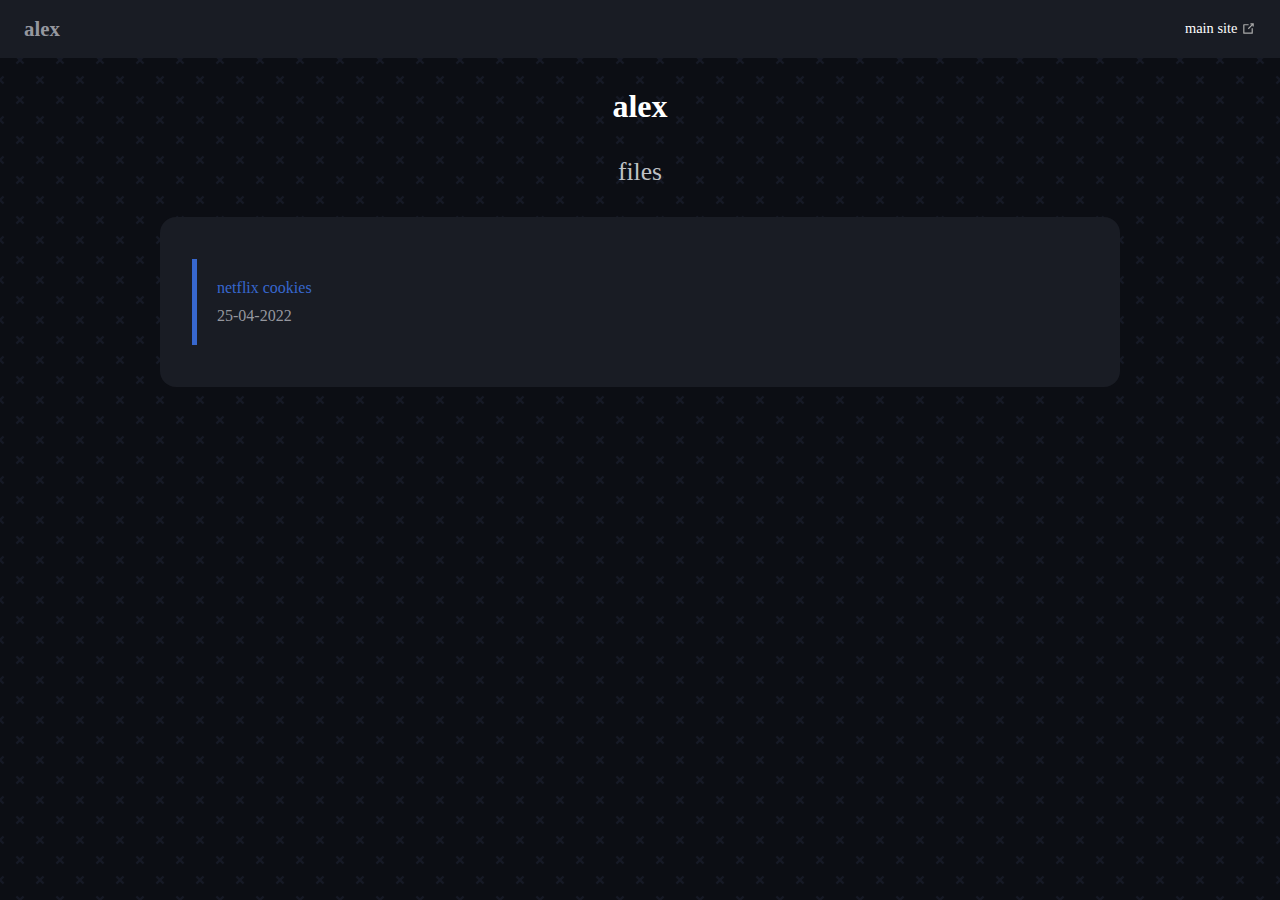
<file: index.html>
<!DOCTYPE html>
<html lang="en-US">
  <head>
    <meta charset="utf-8">
    <meta name="viewport" content="width=device-width,initial-scale=1">
    <title>Files| Alex</title>
    <meta name="generator" content="VuePress 1.8.2">
    
    <meta name="description" content="files">
    <meta name="theme-color" content="#3767CE">
    <meta name="apple-mobile-web-app-title" content="alex">
    <meta name="apple-mobile-web-app-status-bar-style" content="black">
    
    <link rel="preload" href="/assets/css/0.styles.2f4590cc.css" as="style"><link rel="preload" href="/assets/js/app.ffc2a4d2.js" as="script"><link rel="preload" href="/assets/js/2.497587aa.js" as="script"><link rel="preload" href="/assets/js/8.22786b59.js" as="script"><link rel="preload" href="/assets/js/3.29d4c117.js" as="script"><link rel="prefetch" href="/assets/js/4.9f9c4ed5.js"><link rel="prefetch" href="/assets/js/5.2791d654.js"><link rel="prefetch" href="/assets/js/6.e70f5b84.js"><link rel="prefetch" href="/assets/js/7.c3aea230.js"><link rel="prefetch" href="/assets/js/9.287feea5.js">
    <link rel="stylesheet" href="/assets/css/0.styles.2f4590cc.css">
  </head>
  <body>
    <div id="app" data-server-rendered="true"><div class="theme-container no-sidebar"><header class="navbar"><div class="sidebar-button"><svg xmlns="http://www.w3.org/2000/svg" aria-hidden="true" role="img" viewBox="0 0 448 512" class="icon"><path fill="currentColor" d="M436 124H12c-6.627 0-12-5.373-12-12V80c0-6.627 5.373-12 12-12h424c6.627 0 12 5.373 12 12v32c0 6.627-5.373 12-12 12zm0 160H12c-6.627 0-12-5.373-12-12v-32c0-6.627 5.373-12 12-12h424c6.627 0 12 5.373 12 12v32c0 6.627-5.373 12-12 12zm0 160H12c-6.627 0-12-5.373-12-12v-32c0-6.627 5.373-12 12-12h424c6.627 0 12 5.373 12 12v32c0 6.627-5.373 12-12 12z"></path></svg></div> <a href="/" aria-current="page" class="home-link router-link-exact-active router-link-active"><!----> <span class="site-name">alex</span></a> <div class="links"><!----> <nav class="nav-links can-hide"><div class="nav-item"><a href="https://alex-i7.cf/" target="_blank" rel="noopener noreferrer" class="nav-link external">
  main site
  <span><svg xmlns="http://www.w3.org/2000/svg" aria-hidden="true" focusable="false" x="0px" y="0px" viewBox="0 0 100 100" width="15" height="15" class="icon outbound"><path fill="currentColor" d="M18.8,85.1h56l0,0c2.2,0,4-1.8,4-4v-32h-8v28h-48v-48h28v-8h-32l0,0c-2.2,0-4,1.8-4,4v56C14.8,83.3,16.6,85.1,18.8,85.1z"></path> <polygon fill="currentColor" points="45.7,48.7 51.3,54.3 77.2,28.5 77.2,37.2 85.2,37.2 85.2,14.9 62.8,14.9 62.8,22.9 71.5,22.9"></polygon></svg> <span class="sr-only">(opens new window)</span></span></a></div> <!----></nav></div></header> <div class="sidebar-mask"></div> <aside class="sidebar"><nav class="nav-links"><div class="nav-item"><a href="https://alex-i7.cf/" target="_blank" rel="noopener noreferrer" class="nav-link external">
  main site
  <span><svg xmlns="http://www.w3.org/2000/svg" aria-hidden="true" focusable="false" x="0px" y="0px" viewBox="0 0 100 100" width="15" height="15" class="icon outbound"><path fill="currentColor" d="M18.8,85.1h56l0,0c2.2,0,4-1.8,4-4v-32h-8v28h-48v-48h28v-8h-32l0,0c-2.2,0-4,1.8-4,4v56C14.8,83.3,16.6,85.1,18.8,85.1z"></path> <polygon fill="currentColor" points="45.7,48.7 51.3,54.3 77.2,28.5 77.2,37.2 85.2,37.2 85.2,14.9 62.8,14.9 62.8,22.9 71.5,22.9"></polygon></svg> <span class="sr-only">(opens new window)</span></span></a></div> <!----></nav>  <!----> </aside> <main aria-labelledby="main-title" class="home"><header class="hero"><!----> <h1 id="main-title">
      files
    </h1><!----></header> <!----> <div class="theme-default-content custom content__default"><div data-v-7b74d2ec><div data-v-7b74d2ec><a href="https://cdn.discordapp.com/attachments/967507259800297613/968143410953347142/www.netflix.com_25-04-2022.json" target="_blank" data-v-7b74d2ec><div class="post" data-v-7b74d2ec>
          netflix cookies
          <div class="description" data-v-7b74d2ec>
            25-04-2022
          </div></div></a></div></div></div> <!----></main></div><div class="global-ui"></div></div>
    <script src="/assets/js/app.ffc2a4d2.js" defer></script><script src="/assets/js/2.497587aa.js" defer></script><script src="/assets/js/8.22786b59.js" defer></script><script src="/assets/js/3.29d4c117.js" defer></script>
  </body>
</html>
</file>
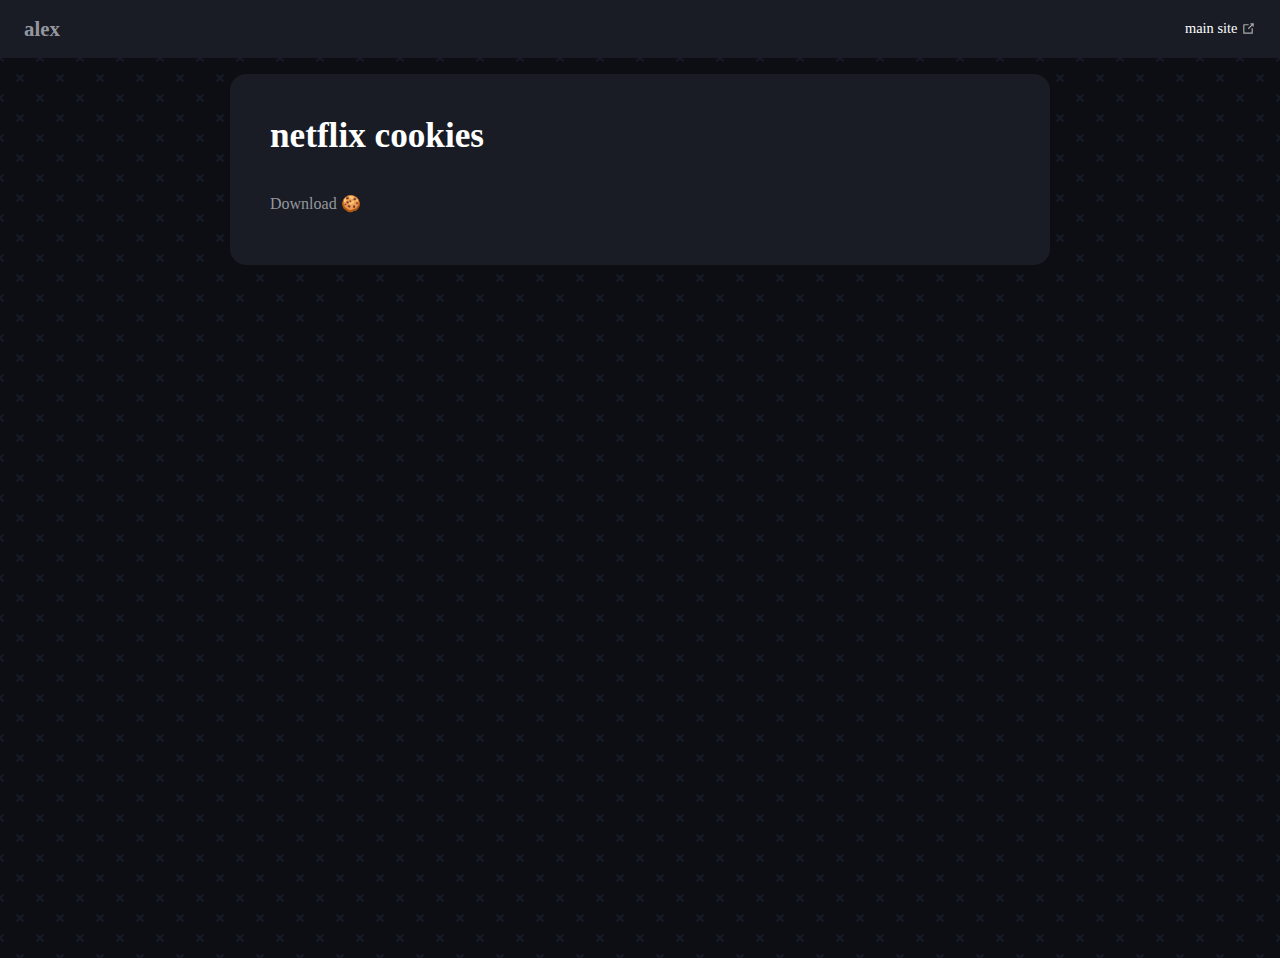
<file: posts/25-4-22/index.html>
<!DOCTYPE html>
<html lang="en-US">
  <head>
    <meta charset="utf-8">
    <meta name="viewport" content="width=device-width,initial-scale=1">
    <title>netflix cookies | alex</title>
    <meta name="generator" content="VuePress 1.8.2">
    
    <meta name="description" content="25-04-2022">
    <meta name="theme-color" content="#3767CE">
    <meta name="apple-mobile-web-app-title" content="alex">
    <meta name="apple-mobile-web-app-status-bar-style" content="black">
    
    <link rel="preload" href="/assets/css/0.styles.2f4590cc.css" as="style"><link rel="preload" href="/assets/js/app.ffc2a4d2.js" as="script"><link rel="preload" href="/assets/js/2.497587aa.js" as="script"><link rel="preload" href="/assets/js/9.287feea5.js" as="script"><link rel="prefetch" href="/assets/js/3.29d4c117.js"><link rel="prefetch" href="/assets/js/4.9f9c4ed5.js"><link rel="prefetch" href="/assets/js/5.2791d654.js"><link rel="prefetch" href="/assets/js/6.e70f5b84.js"><link rel="prefetch" href="/assets/js/7.c3aea230.js"><link rel="prefetch" href="/assets/js/8.22786b59.js">
    <link rel="stylesheet" href="/assets/css/0.styles.2f4590cc.css">
  </head>
  <body>
    <div id="app" data-server-rendered="true"><div class="theme-container no-sidebar"><header class="navbar"><div class="sidebar-button"><svg xmlns="http://www.w3.org/2000/svg" aria-hidden="true" role="img" viewBox="0 0 448 512" class="icon"><path fill="currentColor" d="M436 124H12c-6.627 0-12-5.373-12-12V80c0-6.627 5.373-12 12-12h424c6.627 0 12 5.373 12 12v32c0 6.627-5.373 12-12 12zm0 160H12c-6.627 0-12-5.373-12-12v-32c0-6.627 5.373-12 12-12h424c6.627 0 12 5.373 12 12v32c0 6.627-5.373 12-12 12zm0 160H12c-6.627 0-12-5.373-12-12v-32c0-6.627 5.373-12 12-12h424c6.627 0 12 5.373 12 12v32c0 6.627-5.373 12-12 12z"></path></svg></div> <a href="/" class="home-link router-link-active"><!----> <span class="site-name">alex</span></a> <div class="links"><!----> <nav class="nav-links can-hide"><div class="nav-item"><a href="https://alex-i7.cf/" target="_blank" rel="noopener noreferrer" class="nav-link external">
  main site
  <span><svg xmlns="http://www.w3.org/2000/svg" aria-hidden="true" focusable="false" x="0px" y="0px" viewBox="0 0 100 100" width="15" height="15" class="icon outbound"><path fill="currentColor" d="M18.8,85.1h56l0,0c2.2,0,4-1.8,4-4v-32h-8v28h-48v-48h28v-8h-32l0,0c-2.2,0-4,1.8-4,4v56C14.8,83.3,16.6,85.1,18.8,85.1z"></path> <polygon fill="currentColor" points="45.7,48.7 51.3,54.3 77.2,28.5 77.2,37.2 85.2,37.2 85.2,14.9 62.8,14.9 62.8,22.9 71.5,22.9"></polygon></svg> <span class="sr-only">(opens new window)</span></span></a></div> <!----></nav></div></header> <div class="sidebar-mask"></div> <aside class="sidebar"><nav class="nav-links"><div class="nav-item"><a href="https://alex-i7.cf/" target="_blank" rel="noopener noreferrer" class="nav-link external">
  main site
  <span><svg xmlns="http://www.w3.org/2000/svg" aria-hidden="true" focusable="false" x="0px" y="0px" viewBox="0 0 100 100" width="15" height="15" class="icon outbound"><path fill="currentColor" d="M18.8,85.1h56l0,0c2.2,0,4-1.8,4-4v-32h-8v28h-48v-48h28v-8h-32l0,0c-2.2,0-4,1.8-4,4v56C14.8,83.3,16.6,85.1,18.8,85.1z"></path> <polygon fill="currentColor" points="45.7,48.7 51.3,54.3 77.2,28.5 77.2,37.2 85.2,37.2 85.2,14.9 62.8,14.9 62.8,22.9 71.5,22.9"></polygon></svg> <span class="sr-only">(opens new window)</span></span></a></div> <!----></nav>  <!----> </aside> <main class="page"> <div class="theme-default-content content__default"><h1 id="frontmatter-title"><a href="#frontmatter-title" class="header-anchor">#</a> netflix cookies</h1> <p>Download 🍪</p></div> <footer class="page-edit"><!----> <!----></footer> <!----> </main></div><div class="global-ui"></div></div>
    <script src="/assets/js/app.ffc2a4d2.js" defer></script><script src="/assets/js/2.497587aa.js" defer></script><script src="/assets/js/9.287feea5.js" defer></script>
  </body>
</html>
</file>
<file: assets/css/0.styles.2f4590cc.css>
code[class*=language-],pre[class*=language-]{color:#ccc;background:none;font-family:Consolas,Monaco,Andale Mono,Ubuntu Mono,monospace;font-size:1em;text-align:left;white-space:pre;word-spacing:normal;word-break:normal;word-wrap:normal;line-height:1.5;-moz-tab-size:4;-o-tab-size:4;tab-size:4;-webkit-hyphens:none;-ms-hyphens:none;hyphens:none}pre[class*=language-]{padding:1em;margin:.5em 0;overflow:auto}:not(pre)>code[class*=language-],pre[class*=language-]{background:#2d2d2d}:not(pre)>code[class*=language-]{padding:.1em;border-radius:.3em;white-space:normal}.token.block-comment,.token.cdata,.token.comment,.token.doctype,.token.prolog{color:#999}.token.punctuation{color:#ccc}.token.attr-name,.token.deleted,.token.namespace,.token.tag{color:#e2777a}.token.function-name{color:#6196cc}.token.boolean,.token.function,.token.number{color:#f08d49}.token.class-name,.token.constant,.token.property,.token.symbol{color:#f8c555}.token.atrule,.token.builtin,.token.important,.token.keyword,.token.selector{color:#cc99cd}.token.attr-value,.token.char,.token.regex,.token.string,.token.variable{color:#7ec699}.token.entity,.token.operator,.token.url{color:#67cdcc}.token.bold,.token.important{font-weight:700}.token.italic{font-style:italic}.token.entity{cursor:help}.token.inserted{color:green}.theme-default-content code{color:#aaacb2;padding:.25rem .5rem;margin:0;font-size:.85em;background-color:rgba(27,31,35,.05);border-radius:3px}.theme-default-content code .token.deleted{color:#ec5975}.theme-default-content code .token.inserted{color:#3767ce}.theme-default-content pre,.theme-default-content pre[class*=language-]{line-height:1.4;padding:1.25rem 1.5rem;margin:.85rem 0;background-color:#282c34;border-radius:6px;overflow:auto}.theme-default-content pre[class*=language-] code,.theme-default-content pre code{color:#fff;padding:0;background-color:transparent;border-radius:0}div[class*=language-]{position:relative;background-color:#282c34;border-radius:6px}div[class*=language-] .highlight-lines{-webkit-user-select:none;user-select:none;padding-top:1.3rem;position:absolute;top:0;left:0;width:100%;line-height:1.4}div[class*=language-] .highlight-lines .highlighted{background-color:rgba(0,0,0,.66)}div[class*=language-] pre,div[class*=language-] pre[class*=language-]{background:transparent;position:relative;z-index:1}div[class*=language-]:before{position:absolute;z-index:3;top:.8em;right:1em;font-size:.75rem;color:hsla(0,0%,100%,.4)}div[class*=language-]:not(.line-numbers-mode) .line-numbers-wrapper{display:none}div[class*=language-].line-numbers-mode .highlight-lines .highlighted{position:relative}div[class*=language-].line-numbers-mode .highlight-lines .highlighted:before{content:" ";position:absolute;z-index:3;left:0;top:0;display:block;width:3.5rem;height:100%;background-color:rgba(0,0,0,.66)}div[class*=language-].line-numbers-mode pre{padding-left:4.5rem;vertical-align:middle}div[class*=language-].line-numbers-mode .line-numbers-wrapper{position:absolute;top:0;width:3.5rem;text-align:center;color:hsla(0,0%,100%,.3);padding:1.25rem 0;line-height:1.4}div[class*=language-].line-numbers-mode .line-numbers-wrapper br{-webkit-user-select:none;user-select:none}div[class*=language-].line-numbers-mode .line-numbers-wrapper .line-number{position:relative;z-index:4;-webkit-user-select:none;user-select:none;font-size:.85em}div[class*=language-].line-numbers-mode:after{content:"";position:absolute;z-index:2;top:0;left:0;width:3.5rem;height:100%;border-radius:6px 0 0 6px;border-right:1px solid rgba(0,0,0,.66);background-color:#282c34}div[class~=language-js]:before{content:"js"}div[class~=language-ts]:before{content:"ts"}div[class~=language-html]:before{content:"html"}div[class~=language-md]:before{content:"md"}div[class~=language-vue]:before{content:"vue"}div[class~=language-css]:before{content:"css"}div[class~=language-sass]:before{content:"sass"}div[class~=language-scss]:before{content:"scss"}div[class~=language-less]:before{content:"less"}div[class~=language-stylus]:before{content:"stylus"}div[class~=language-go]:before{content:"go"}div[class~=language-java]:before{content:"java"}div[class~=language-c]:before{content:"c"}div[class~=language-sh]:before{content:"sh"}div[class~=language-yaml]:before{content:"yaml"}div[class~=language-py]:before{content:"py"}div[class~=language-docker]:before{content:"docker"}div[class~=language-dockerfile]:before{content:"dockerfile"}div[class~=language-makefile]:before{content:"makefile"}div[class~=language-javascript]:before{content:"js"}div[class~=language-typescript]:before{content:"ts"}div[class~=language-markup]:before{content:"html"}div[class~=language-markdown]:before{content:"md"}div[class~=language-json]:before{content:"json"}div[class~=language-ruby]:before{content:"rb"}div[class~=language-python]:before{content:"py"}div[class~=language-bash]:before{content:"sh"}div[class~=language-php]:before{content:"php"}.custom-block .custom-block-title{font-weight:600;margin-bottom:-.4rem}.custom-block.danger,.custom-block.tip,.custom-block.warning{padding:.1rem 1.5rem;border-left-width:.5rem;border-left-style:solid;margin:1rem 0}.custom-block.tip{background-color:#f3f5f7;border-color:#42b983}.custom-block.warning{background-color:rgba(255,229,100,.3);border-color:#e7c000;color:#6b5900}.custom-block.warning .custom-block-title{color:#b29400}.custom-block.warning a{color:#95979f}.custom-block.danger{background-color:#ffe6e6;border-color:#c00;color:#4d0000}.custom-block.danger .custom-block-title{color:#900}.custom-block.danger a{color:#95979f}.custom-block.details{display:block;position:relative;border-radius:2px;margin:1.6em 0;padding:1.6em;background-color:#eee}.custom-block.details h4{margin-top:0}.custom-block.details figure:last-child,.custom-block.details p:last-child{margin-bottom:0;padding-bottom:0}.custom-block.details summary{outline:none;cursor:pointer}.arrow{display:inline-block;width:0;height:0}.arrow.up{border-bottom:6px solid #ccc}.arrow.down,.arrow.up{border-left:4px solid transparent;border-right:4px solid transparent}.arrow.down{border-top:6px solid #ccc}.arrow.right{border-left:6px solid #ccc}.arrow.left,.arrow.right{border-top:4px solid transparent;border-bottom:4px solid transparent}.arrow.left{border-right:6px solid #ccc}.theme-default-content:not(.custom){max-width:740px;margin:0 auto;padding:2rem 2.5rem}@media (max-width:959px){.theme-default-content:not(.custom){padding:2rem}}@media (max-width:419px){.theme-default-content:not(.custom){padding:1.5rem}}.table-of-contents .badge{vertical-align:middle}body,html{padding:0;margin:0;background-color:#fff}body{font-family:-apple-system,BlinkMacSystemFont,Segoe UI,Roboto,Oxygen,Ubuntu,Cantarell,Fira Sans,Droid Sans,Helvetica Neue,sans-serif;-webkit-font-smoothing:antialiased;-moz-osx-font-smoothing:grayscale;font-size:16px;color:#95979f}.page{padding-left:20rem}.navbar{z-index:20;right:0;height:3.6rem;background-color:#fff;box-sizing:border-box;border-bottom:1px solid #191c24}.navbar,.sidebar-mask{position:fixed;top:0;left:0}.sidebar-mask{z-index:9;width:100vw;height:100vh;display:none}.sidebar{font-size:16px;background-color:#fff;width:20rem;position:fixed;z-index:10;margin:0;top:3.6rem;left:0;bottom:0;box-sizing:border-box;border-right:1px solid #191c24;overflow-y:auto}.theme-default-content:not(.custom)>:first-child{margin-top:3.6rem}.theme-default-content:not(.custom) a:hover{text-decoration:underline}.theme-default-content:not(.custom) p.demo{padding:1rem 1.5rem;border:1px solid #ddd;border-radius:4px}.theme-default-content:not(.custom) img{max-width:100%}.theme-default-content.custom{padding:0;margin:0}.theme-default-content.custom img{max-width:100%}a{font-weight:500;text-decoration:none}a,p a code{color:#3767ce}p a code{font-weight:400}kbd{background:#eee;border:.15rem solid #ddd;border-bottom:.25rem solid #ddd;border-radius:.15rem;padding:0 .15em}blockquote{font-size:1rem;color:#999;border-left:.2rem solid #dfe2e5;margin:1rem 0;padding:.25rem 0 .25rem 1rem}blockquote>p{margin:0}ol,ul{padding-left:1.2em}strong{font-weight:600}h1,h2,h3,h4,h5,h6{font-weight:600;line-height:1.25}.theme-default-content:not(.custom)>h1,.theme-default-content:not(.custom)>h2,.theme-default-content:not(.custom)>h3,.theme-default-content:not(.custom)>h4,.theme-default-content:not(.custom)>h5,.theme-default-content:not(.custom)>h6{margin-top:-3.1rem;padding-top:4.6rem;margin-bottom:0}.theme-default-content:not(.custom)>h1:first-child,.theme-default-content:not(.custom)>h2:first-child,.theme-default-content:not(.custom)>h3:first-child,.theme-default-content:not(.custom)>h4:first-child,.theme-default-content:not(.custom)>h5:first-child,.theme-default-content:not(.custom)>h6:first-child{margin-top:-1.5rem;margin-bottom:1rem}.theme-default-content:not(.custom)>h1:first-child+.custom-block,.theme-default-content:not(.custom)>h1:first-child+p,.theme-default-content:not(.custom)>h1:first-child+pre,.theme-default-content:not(.custom)>h2:first-child+.custom-block,.theme-default-content:not(.custom)>h2:first-child+p,.theme-default-content:not(.custom)>h2:first-child+pre,.theme-default-content:not(.custom)>h3:first-child+.custom-block,.theme-default-content:not(.custom)>h3:first-child+p,.theme-default-content:not(.custom)>h3:first-child+pre,.theme-default-content:not(.custom)>h4:first-child+.custom-block,.theme-default-content:not(.custom)>h4:first-child+p,.theme-default-content:not(.custom)>h4:first-child+pre,.theme-default-content:not(.custom)>h5:first-child+.custom-block,.theme-default-content:not(.custom)>h5:first-child+p,.theme-default-content:not(.custom)>h5:first-child+pre,.theme-default-content:not(.custom)>h6:first-child+.custom-block,.theme-default-content:not(.custom)>h6:first-child+p,.theme-default-content:not(.custom)>h6:first-child+pre{margin-top:2rem}h1:focus .header-anchor,h1:hover .header-anchor,h2:focus .header-anchor,h2:hover .header-anchor,h3:focus .header-anchor,h3:hover .header-anchor,h4:focus .header-anchor,h4:hover .header-anchor,h5:focus .header-anchor,h5:hover .header-anchor,h6:focus .header-anchor,h6:hover .header-anchor{opacity:1}h1{font-size:2.2rem}h2{font-size:1.65rem;padding-bottom:.3rem;border-bottom:1px solid #191c24}h3{font-size:1.35rem}a.header-anchor{font-size:.85em;float:left;margin-left:-.87em;padding-right:.23em;margin-top:.125em;opacity:0}a.header-anchor:focus,a.header-anchor:hover{text-decoration:none}.line-number,code,kbd{font-family:source-code-pro,Menlo,Monaco,Consolas,Courier New,monospace}ol,p,ul{line-height:1.7}hr{border:0;border-top:1px solid #191c24}table{border-collapse:collapse;margin:1rem 0;display:block;overflow-x:auto}tr{border-top:1px solid #dfe2e5}tr:nth-child(2n){background-color:#f6f8fa}td,th{border:1px solid #dfe2e5;padding:.6em 1em}.theme-container.sidebar-open .sidebar-mask{display:block}.theme-container.no-navbar .theme-default-content:not(.custom)>h1,.theme-container.no-navbar h2,.theme-container.no-navbar h3,.theme-container.no-navbar h4,.theme-container.no-navbar h5,.theme-container.no-navbar h6{margin-top:1.5rem;padding-top:0}.theme-container.no-navbar .sidebar{top:0}@media (min-width:720px){.theme-container.no-sidebar .sidebar{display:none}.theme-container.no-sidebar .page{padding-left:0}}@media (max-width:959px){.sidebar{font-size:15px;width:16.4rem}.page{padding-left:16.4rem}}@media (max-width:719px){.sidebar{top:0;padding-top:3.6rem;transform:translateX(-100%);transition:transform .2s ease}.page{padding-left:0}.theme-container.sidebar-open .sidebar{transform:translateX(0)}.theme-container.no-navbar .sidebar{padding-top:0}}@media (max-width:419px){h1{font-size:1.9rem}.theme-default-content div[class*=language-]{margin:.85rem -1.5rem;border-radius:0}}@font-face{font-family:JetBrainsMono;src:url(https://jameshawkins.dev/assets/fonts/JetBrainsMono-Regular.woff2);font-weight:400;font-style:normal}body,html{height:100%}#app{background-color:#0c0e14;background-image:url("data:image/svg+xml;charset=utf-8,%3Csvg xmlns='http://www.w3.org/2000/svg' width='40' height='40'%3E%3Cpath d='M0 38.59l2.83-2.83 1.41 1.41L1.41 40H0v-1.41zM0 1.4l2.83 2.83 1.41-1.41L1.41 0H0v1.41zM38.59 40l-2.83-2.83 1.41-1.41L40 38.59V40h-1.41zM40 1.41l-2.83 2.83-1.41-1.41L38.59 0H40v1.41zM20 18.6l2.83-2.83 1.41 1.41L21.41 20l2.83 2.83-1.41 1.41L20 21.41l-2.83 2.83-1.41-1.41L18.59 20l-2.83-2.83 1.41-1.41L20 18.59z' fill='%23586ca8' fill-opacity='.12' fill-rule='evenodd'/%3E%3C/svg%3E");font-family:JetBrainsMono;color:#95979f;margin:0;background-repeat:repeat;min-height:100%;box-sizing:border-box}h1{color:#fff}main.page{padding-top:1rem;margin-top:3.6rem}.page .theme-default-content{background-color:#191c24;border-radius:1rem}.page .theme-default-content h1{padding-top:2rem}.page .theme-default-content h2{border-bottom:0}.theme-default-content:not(.custom)>:first-child{margin-top:0}header #main-title{font-size:2rem}header p.description{font-size:1rem}.navbar,.navbar div.links{background-color:#191c24}.navbar div.links{color:#fff}aside.sidebar{background-color:#191c24}.home div.footer{border-top:0}.home .theme-default-content.custom{background-color:#191c24;border-radius:1rem;padding:2rem;margin-bottom:1rem}a:hover{color:#95979f}span.site-name:hover{color:#3767ce}#nprogress{pointer-events:none}#nprogress .bar{background:#3767ce;position:fixed;z-index:1031;top:0;left:0;width:100%;height:2px}#nprogress .peg{display:block;position:absolute;right:0;width:100px;height:100%;box-shadow:0 0 10px #3767ce,0 0 5px #3767ce;opacity:1;transform:rotate(3deg) translateY(-4px)}#nprogress .spinner{display:block;position:fixed;z-index:1031;top:15px;right:15px}#nprogress .spinner-icon{width:18px;height:18px;box-sizing:border-box;border-color:#3767ce transparent transparent #3767ce;border-style:solid;border-width:2px;border-radius:50%;-webkit-animation:nprogress-spinner .4s linear infinite;animation:nprogress-spinner .4s linear infinite}.nprogress-custom-parent{overflow:hidden;position:relative}.nprogress-custom-parent #nprogress .bar,.nprogress-custom-parent #nprogress .spinner{position:absolute}@-webkit-keyframes nprogress-spinner{0%{transform:rotate(0deg)}to{transform:rotate(1turn)}}@keyframes nprogress-spinner{0%{transform:rotate(0deg)}to{transform:rotate(1turn)}}html{scroll-behavior:smooth}.icon.outbound{color:#aaa;display:inline-block;vertical-align:middle;position:relative;top:-1px}.sr-only{position:absolute;width:1px;height:1px;padding:0;margin:-1px;overflow:hidden;clip:rect(0,0,0,0);white-space:nowrap;border-width:0}.home{padding:3.6rem 2rem 0;max-width:960px;margin:0 auto;display:block}.home .hero{text-align:center}.home .hero img{max-width:100%;max-height:280px;display:block;margin:3rem auto 1.5rem}.home .hero h1{font-size:3rem}.home .hero .action,.home .hero .description,.home .hero h1{margin:1.8rem auto}.home .hero .description{max-width:35rem;font-size:1.6rem;line-height:1.3;color:#bfc1c5}.home .hero .action-button{display:inline-block;font-size:1.2rem;color:#fff;background-color:#3767ce;padding:.8rem 1.6rem;border-radius:4px;transition:background-color .1s ease;box-sizing:border-box;border-bottom:1px solid #2e5cbd}.home .hero .action-button:hover{background-color:#4b76d3}.home .features{border-top:1px solid #191c24;padding:1.2rem 0;margin-top:2.5rem;display:flex;flex-wrap:wrap;align-items:flex-start;align-content:stretch;justify-content:space-between}.home .feature{flex-grow:1;flex-basis:30%;max-width:30%}.home .feature h2{font-size:1.4rem;font-weight:500;border-bottom:none;padding-bottom:0;color:#a0a1a9}.home .feature p{color:#b0b1b7}.home .footer{padding:2.5rem;border-top:1px solid #191c24;text-align:center;color:#b0b1b7}@media (max-width:719px){.home .features{flex-direction:column}.home .feature{max-width:100%;padding:0 2.5rem}}@media (max-width:419px){.home{padding-left:1.5rem;padding-right:1.5rem}.home .hero img{max-height:210px;margin:2rem auto 1.2rem}.home .hero h1{font-size:2rem}.home .hero .action,.home .hero .description,.home .hero h1{margin:1.2rem auto}.home .hero .description{font-size:1.2rem}.home .hero .action-button{font-size:1rem;padding:.6rem 1.2rem}.home .feature h2{font-size:1.25rem}}.search-box{display:inline-block;position:relative;margin-right:1rem}.search-box input{cursor:text;width:10rem;height:2rem;color:#b0b1b7;display:inline-block;border:1px solid #161920;border-radius:2rem;font-size:.9rem;line-height:2rem;padding:0 .5rem 0 2rem;outline:none;transition:all .2s ease;background:#fff url(/assets/img/search.83621669.svg) .6rem .5rem no-repeat;background-size:1rem}.search-box input:focus{cursor:auto;border-color:#3767ce}.search-box .suggestions{background:#fff;width:20rem;position:absolute;top:2rem;border:1px solid #161920;border-radius:6px;padding:.4rem;list-style-type:none}.search-box .suggestions.align-right{right:0}.search-box .suggestion{line-height:1.4;padding:.4rem .6rem;border-radius:4px;cursor:pointer}.search-box .suggestion a{white-space:normal;color:#babbc1}.search-box .suggestion a .page-title{font-weight:600}.search-box .suggestion a .header{font-size:.9em;margin-left:.25em}.search-box .suggestion.focused{background-color:#f3f4f5}.search-box .suggestion.focused a{color:#3767ce}@media (max-width:959px){.search-box input{cursor:pointer;width:0;border-color:transparent;position:relative}.search-box input:focus{cursor:text;left:0;width:10rem}}@media (-ms-high-contrast:none){.search-box input{height:2rem}}@media (max-width:959px) and (min-width:719px){.search-box .suggestions{left:0}}@media (max-width:719px){.search-box{margin-right:0}.search-box input{left:1rem}.search-box .suggestions{right:0}}@media (max-width:419px){.search-box .suggestions{width:calc(100vw - 4rem)}.search-box input:focus{width:8rem}}.sidebar-button{cursor:pointer;display:none;width:1.25rem;height:1.25rem;position:absolute;padding:.6rem;top:.6rem;left:1rem}.sidebar-button .icon{display:block;width:1.25rem;height:1.25rem}@media (max-width:719px){.sidebar-button{display:block}}.dropdown-enter,.dropdown-leave-to{height:0!important}.dropdown-wrapper{cursor:pointer}.dropdown-wrapper .dropdown-title,.dropdown-wrapper .mobile-dropdown-title{display:block;font-size:.9rem;font-family:inherit;cursor:inherit;padding:inherit;line-height:1.4rem;background:transparent;border:none;font-weight:500;color:#95979f}.dropdown-wrapper .dropdown-title:hover,.dropdown-wrapper .mobile-dropdown-title:hover{border-color:transparent}.dropdown-wrapper .dropdown-title .arrow,.dropdown-wrapper .mobile-dropdown-title .arrow{vertical-align:middle;margin-top:-1px;margin-left:.4rem}.dropdown-wrapper .mobile-dropdown-title{display:none;font-weight:600}.dropdown-wrapper .mobile-dropdown-title font-size inherit:hover{color:#3767ce}.dropdown-wrapper .nav-dropdown .dropdown-item{color:inherit;line-height:1.7rem}.dropdown-wrapper .nav-dropdown .dropdown-item h4{margin:.45rem 0 0;border-top:1px solid #eee;padding:1rem 1.5rem .45rem 1.25rem}.dropdown-wrapper .nav-dropdown .dropdown-item .dropdown-subitem-wrapper{padding:0;list-style:none}.dropdown-wrapper .nav-dropdown .dropdown-item .dropdown-subitem-wrapper .dropdown-subitem{font-size:.9em}.dropdown-wrapper .nav-dropdown .dropdown-item a{display:block;line-height:1.7rem;position:relative;border-bottom:none;font-weight:400;margin-bottom:0;padding:0 1.5rem 0 1.25rem}.dropdown-wrapper .nav-dropdown .dropdown-item a.router-link-active,.dropdown-wrapper .nav-dropdown .dropdown-item a:hover{color:#3767ce}.dropdown-wrapper .nav-dropdown .dropdown-item a.router-link-active:after{content:"";width:0;height:0;border-left:5px solid #3767ce;border-top:3px solid transparent;border-bottom:3px solid transparent;position:absolute;top:calc(50% - 2px);left:9px}.dropdown-wrapper .nav-dropdown .dropdown-item:first-child h4{margin-top:0;padding-top:0;border-top:0}@media (max-width:719px){.dropdown-wrapper.open .dropdown-title{margin-bottom:.5rem}.dropdown-wrapper .dropdown-title{display:none}.dropdown-wrapper .mobile-dropdown-title{display:block}.dropdown-wrapper .nav-dropdown{transition:height .1s ease-out;overflow:hidden}.dropdown-wrapper .nav-dropdown .dropdown-item h4{border-top:0;margin-top:0;padding-top:0}.dropdown-wrapper .nav-dropdown .dropdown-item>a,.dropdown-wrapper .nav-dropdown .dropdown-item h4{font-size:15px;line-height:2rem}.dropdown-wrapper .nav-dropdown .dropdown-item .dropdown-subitem{font-size:14px;padding-left:1rem}}@media (min-width:719px){.dropdown-wrapper{height:1.8rem}.dropdown-wrapper.open .nav-dropdown,.dropdown-wrapper:hover .nav-dropdown{display:block!important}.dropdown-wrapper.open:blur{display:none}.dropdown-wrapper .nav-dropdown{display:none;height:auto!important;box-sizing:border-box;max-height:calc(100vh - 2.7rem);overflow-y:auto;position:absolute;top:100%;right:0;background-color:#fff;padding:.6rem 0;border:1px solid;border-color:#ddd #ddd #ccc;text-align:left;border-radius:.25rem;white-space:nowrap;margin:0}}.nav-links{display:inline-block}.nav-links a{line-height:1.4rem;color:inherit}.nav-links a.router-link-active,.nav-links a:hover{color:#3767ce}.nav-links .nav-item{position:relative;display:inline-block;margin-left:1.5rem;line-height:2rem}.nav-links .nav-item:first-child{margin-left:0}.nav-links .repo-link{margin-left:1.5rem}@media (max-width:719px){.nav-links .nav-item,.nav-links .repo-link{margin-left:0}}@media (min-width:719px){.nav-links a.router-link-active,.nav-links a:hover{color:#95979f}.nav-item>a:not(.external).router-link-active,.nav-item>a:not(.external):hover{margin-bottom:-2px;border-bottom:2px solid #4773d2}}.navbar{padding:.7rem 1.5rem;line-height:2.2rem}.navbar a,.navbar img,.navbar span{display:inline-block}.navbar .logo{height:2.2rem;min-width:2.2rem;margin-right:.8rem;vertical-align:top}.navbar .site-name{font-size:1.3rem;font-weight:600;color:#95979f;position:relative}.navbar .links{padding-left:1.5rem;box-sizing:border-box;background-color:#fff;white-space:nowrap;font-size:.9rem;position:absolute;right:1.5rem;top:.7rem;display:flex}.navbar .links .search-box{flex:0 0 auto;vertical-align:top}@media (max-width:719px){.navbar{padding-left:4rem}.navbar .can-hide{display:none}.navbar .links{padding-left:1.5rem}.navbar .site-name{width:calc(100vw - 9.4rem);overflow:hidden;white-space:nowrap;text-overflow:ellipsis}}.page-edit{max-width:740px;margin:0 auto;padding:2rem 2.5rem}@media (max-width:959px){.page-edit{padding:2rem}}@media (max-width:419px){.page-edit{padding:1.5rem}}.page-edit{padding-top:1rem;padding-bottom:1rem;overflow:auto}.page-edit .edit-link{display:inline-block}.page-edit .edit-link a{color:#b0b1b7;margin-right:.25rem}.page-edit .last-updated{float:right;font-size:.9em}.page-edit .last-updated .prefix{font-weight:500;color:#b0b1b7}.page-edit .last-updated .time{font-weight:400;color:#767676}@media (max-width:719px){.page-edit .edit-link{margin-bottom:.5rem}.page-edit .last-updated{font-size:.8em;float:none;text-align:left}}.page-nav{max-width:740px;margin:0 auto;padding:2rem 2.5rem}@media (max-width:959px){.page-nav{padding:2rem}}@media (max-width:419px){.page-nav{padding:1.5rem}}.page-nav{padding-top:1rem;padding-bottom:0}.page-nav .inner{min-height:2rem;margin-top:0;border-top:1px solid #191c24;padding-top:1rem;overflow:auto}.page-nav .next{float:right}.page{padding-bottom:2rem;display:block}.sidebar-group .sidebar-group{padding-left:.5em}.sidebar-group:not(.collapsable) .sidebar-heading:not(.clickable){cursor:auto;color:inherit}.sidebar-group.is-sub-group{padding-left:0}.sidebar-group.is-sub-group>.sidebar-heading{font-size:.95em;line-height:1.4;font-weight:400;padding-left:2rem}.sidebar-group.is-sub-group>.sidebar-heading:not(.clickable){opacity:.5}.sidebar-group.is-sub-group>.sidebar-group-items{padding-left:1rem}.sidebar-group.is-sub-group>.sidebar-group-items>li>.sidebar-link{font-size:.95em;border-left:none}.sidebar-group.depth-2>.sidebar-heading{border-left:none}.sidebar-heading{color:#95979f;transition:color .15s ease;cursor:pointer;font-size:1.1em;font-weight:700;padding:.35rem 1.5rem .35rem 1.25rem;width:100%;box-sizing:border-box;margin:0;border-left:.25rem solid transparent}.sidebar-heading.open,.sidebar-heading:hover{color:inherit}.sidebar-heading .arrow{position:relative;top:-.12em;left:.5em}.sidebar-heading.clickable.active{font-weight:600;color:#3767ce;border-left-color:#3767ce}.sidebar-heading.clickable:hover{color:#3767ce}.sidebar-group-items{transition:height .1s ease-out;font-size:.95em;overflow:hidden}.sidebar .sidebar-sub-headers{padding-left:1rem;font-size:.95em}a.sidebar-link{font-size:1em;font-weight:400;display:inline-block;color:#95979f;border-left:.25rem solid transparent;padding:.35rem 1rem .35rem 1.25rem;line-height:1.4;width:100%;box-sizing:border-box}a.sidebar-link:hover{color:#3767ce}a.sidebar-link.active{font-weight:600;color:#3767ce;border-left-color:#3767ce}.sidebar-group a.sidebar-link{padding-left:2rem}.sidebar-sub-headers a.sidebar-link{padding-top:.25rem;padding-bottom:.25rem;border-left:none}.sidebar-sub-headers a.sidebar-link.active{font-weight:500}.sidebar ul{padding:0;margin:0;list-style-type:none}.sidebar a{display:inline-block}.sidebar .nav-links{display:none;border-bottom:1px solid #191c24;padding:.5rem 0 .75rem}.sidebar .nav-links a{font-weight:600}.sidebar .nav-links .nav-item,.sidebar .nav-links .repo-link{display:block;line-height:1.25rem;font-size:1.1em;padding:.5rem 0 .5rem 1.5rem}.sidebar>.sidebar-links{padding:1.5rem 0}.sidebar>.sidebar-links>li>a.sidebar-link{font-size:1.1em;line-height:1.7;font-weight:700}.sidebar>.sidebar-links>li:not(:first-child){margin-top:.75rem}@media (max-width:719px){.sidebar .nav-links{display:block}.sidebar .nav-links .dropdown-wrapper .nav-dropdown .dropdown-item a.router-link-active:after{top:calc(1rem - 2px)}.sidebar>.sidebar-links{padding:1rem 0}}.post[data-v-7b74d2ec]{margin-top:10px;margin-bottom:10px;border-left:5px solid #3767ce;padding:20px}.description[data-v-7b74d2ec]{margin-top:10px;color:#95979f}.badge[data-v-15b7b770]{display:inline-block;font-size:14px;height:18px;line-height:18px;border-radius:3px;padding:0 6px;color:#fff}.badge.green[data-v-15b7b770],.badge.tip[data-v-15b7b770],.badge[data-v-15b7b770]{background-color:#42b983}.badge.error[data-v-15b7b770]{background-color:#da5961}.badge.warn[data-v-15b7b770],.badge.warning[data-v-15b7b770],.badge.yellow[data-v-15b7b770]{background-color:#e7c000}.badge+.badge[data-v-15b7b770]{margin-left:5px}.theme-code-block[data-v-759a7d02]{display:none}.theme-code-block__active[data-v-759a7d02]{display:block}.theme-code-block>pre[data-v-759a7d02]{background-color:orange}.theme-code-group__nav[data-v-deefee04]{margin-bottom:-35px;background-color:#282c34;padding-bottom:22px;border-top-left-radius:6px;border-top-right-radius:6px;padding-left:10px;padding-top:10px}.theme-code-group__ul[data-v-deefee04]{margin:auto 0;padding-left:0;display:inline-flex;list-style:none}.theme-code-group__nav-tab[data-v-deefee04]{border:0;padding:5px;cursor:pointer;background-color:transparent;font-size:.85em;line-height:1.4;color:hsla(0,0%,100%,.9);font-weight:600}.theme-code-group__nav-tab-active[data-v-deefee04]{border-bottom:1px solid #42b983}.pre-blank[data-v-deefee04]{color:#42b983}
</file>
